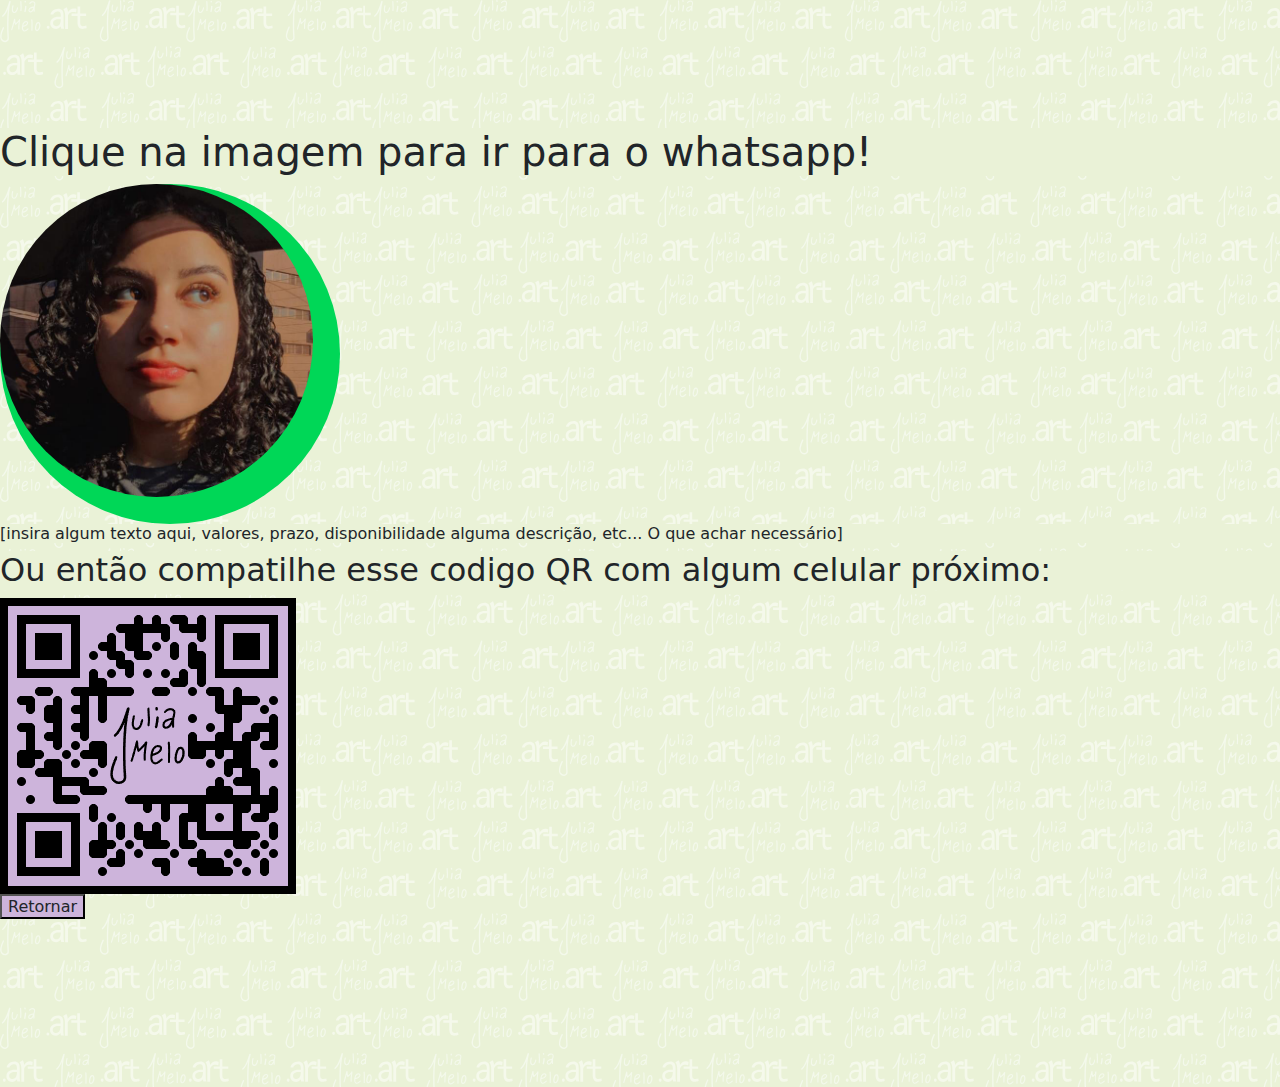
<file: pages/contato.html>
<!DOCTYPE html>
<html lang="en">

<head>
    <meta charset="UTF-8">
    <meta name="viewport" content="width=device-width, initial-scale=1.0">
    <title>Contato | Julia Melo Art</title>
    <link href="../api/bootstrap-5.3.3-dist/css/bootstrap.min.css" type="text/css" rel="stylesheet">
    <link href="../styles/global.css" rel="stylesheet" type="text/css">
    <link rel="stylesheet" href="../styles/contato.css" type="text/css">
    <meta name="description" content="Entre em contato para encomendar uma quadro">
</head>

<body>
    <div class="pagina_p">
        <h1 class="txt">Clique na imagem para ir para o whatsapp!</h1>
        <div class="juliawhatsapp center" onclick="window.location.href='https://wa.link/0n7k41'">
            <img src="../images/contato/julia_whats.jpg" alt="foto da julia no whatsapp">
        </div>
        <p class="txt h6">[insira algum texto aqui, valores, prazo, disponibilidade alguma descrição, etc... O que achar necessário]</p>
        <h2 class="txt">Ou então compatilhe esse codigo QR com algum celular próximo:</h2>
        <img src="../images/contato/qrwhatsapp.png" alt="qr code whatsapp da julia" style="border: .5rem  solid black;">
        <div class="container_btn">
            <button ondblclick="window.location.href='../index.html'" class="h6 center">Retornar</button>
        </div>
    </div>

</body>

</html>
</file>
<file: styles/global.css>
body {
    width: 100%;
    margin: 0;
    padding: 0;
}
</file>
<file: styles/contato.css>
body {
    background-image: url(../layout_images/svg/JM_escrito_mosaico.svg);
    background-color: #eaf2d7;
}

body> :first-child {
    margin-top: 8rem;
}

.pagina_p {
    gap: 4rem;
    margin-bottom: 10rem;
}

.pagina_p .txt {
    background-color: #eaf2d7;
}

.juliawhatsapp {
    align-self: center;
    max-width: 340px;
    max-height: 340px;
    width: 80vw;
    height: 80vw;
    background-color: #00D757;
    border-radius: 50%;
}

.juliawhatsapp img {
    width: 92%;
    height: 92%;
    border-radius: 50%;
}

.juliawhatsapp :hover {
    cursor: pointer;
}

button {
    background-color: #cdb4db;
    color: #fff;
}
</file>
